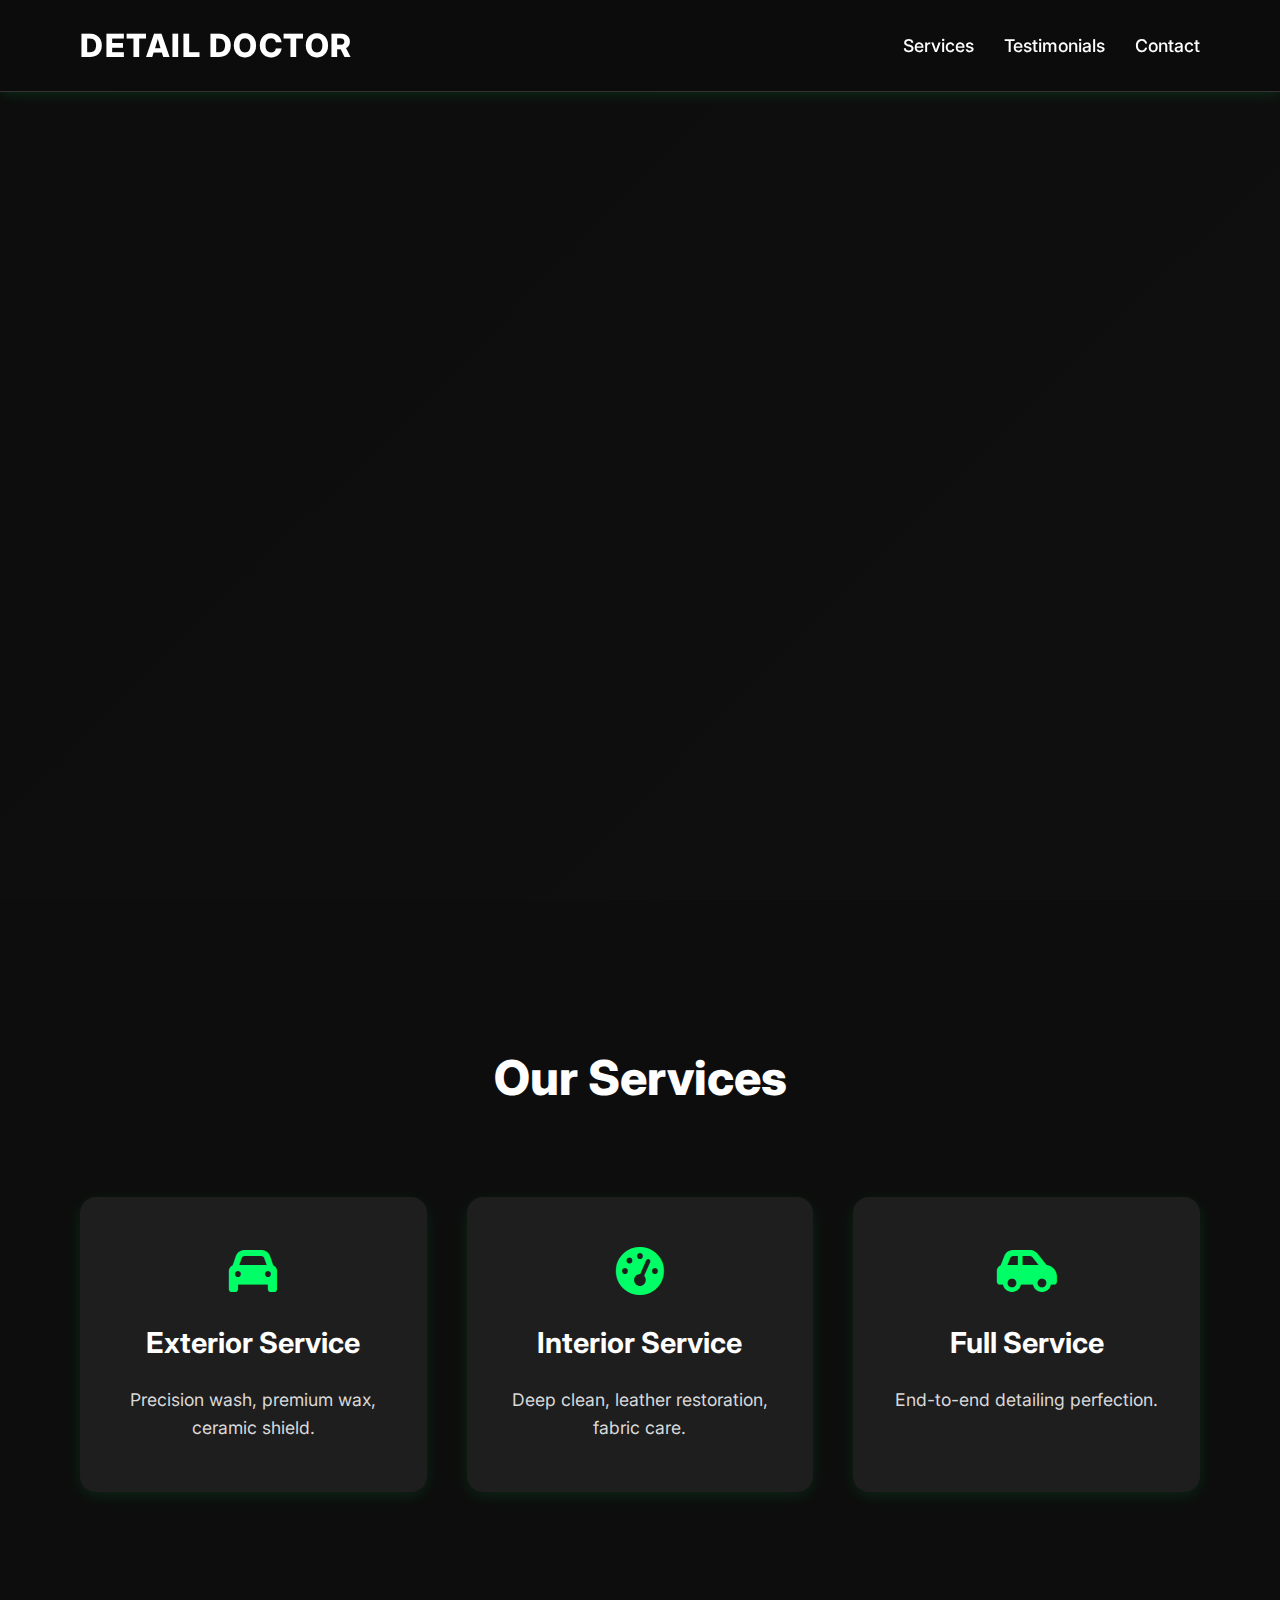
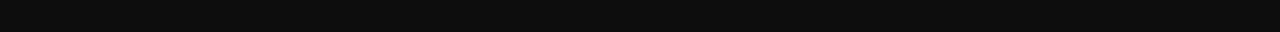
<file: index.html>
<!DOCTYPE html>
<html lang="en">
<head>
    <meta charset="UTF-8">
    <meta name="viewport" content="width=device-width, initial-scale=1.0">
    <title>Detail Doctor</title>
    <link rel="stylesheet" href="https://cdnjs.cloudflare.com/ajax/libs/font-awesome/6.4.0/css/all.min.css">
    <link rel="stylesheet" href="style.css">
</head>
<body>
    <header>
        <div class="logo">DETAIL DOCTOR</div>
        <nav>
            <a href="services.html">Services</a>
            <a href="#testimonials">Testimonials</a>
            <a href="contact.html">Contact</a>
        </nav>
    </header>
    <section class="hero">
        <div class="hero-overlay"></div>
        <div class="hero-content">
            <h1>Precision Detailing<br>for Every Car</h1>
            <p>Mobile detailing for all vehicles, prices may vary.</p>
            <button><i class="fas fa-calendar-check"></i> Book Now</button>
        </div>
    </section>
    <section id="services" class="services">
        <h2>Our Services</h2>
        <div class="service-cards">
            <div class="card" onclick="window.location.href='services.html'">
                <i class="fas fa-car"></i>
                <h3>Exterior Service</h3>
                <p>Precision wash, premium wax, ceramic shield.</p>
            </div>
            <div class="card" onclick="window.location.href='services.html'">
                <i class="fas fa-tachometer-alt"></i>
                <h3>Interior Service</h3>
                <p>Deep clean, leather restoration, fabric care.</p>
            </div>
            <div class="card" onclick="window.location.href='services.html'">
                <i class="fas fa-car-side"></i>
                <h3>Full Service</h3>
                <p>End-to-end detailing perfection.</p>
            </div>
        </div>
    </section>
</body>
</html>
</file>
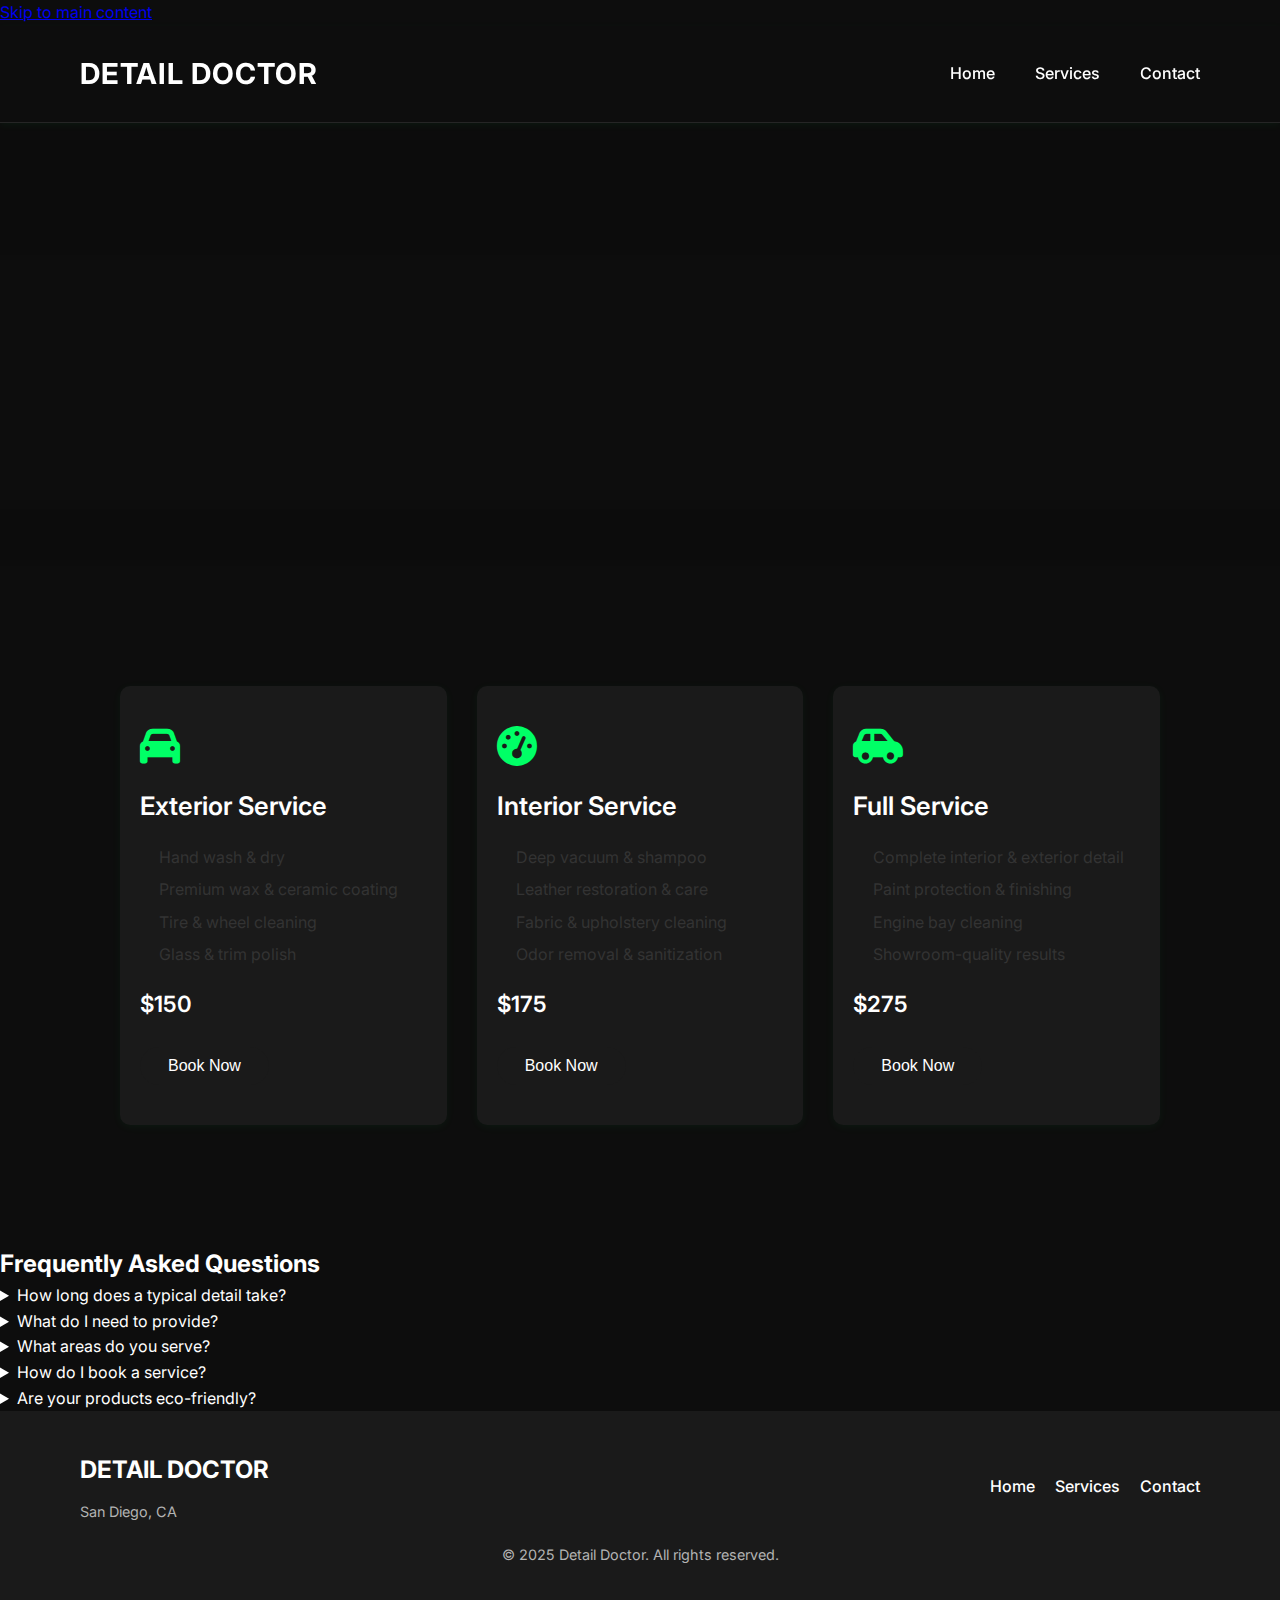
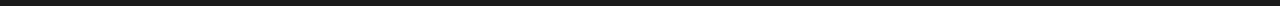
<file: services.html>
<!DOCTYPE html>
<html lang="en">
<head>
    <meta charset="UTF-8">
    <meta name="viewport" content="width=device-width, initial-scale=1.0">
    <title>Services - Detail Doctor</title>
    <link rel="stylesheet" href="https://cdnjs.cloudflare.com/ajax/libs/font-awesome/6.4.0/css/all.min.css">
    <link rel="stylesheet" href="services.css">
</head>
<body>
    <a href="#services-list" class="skip-link">Skip to main content</a>
    <header>
        <div class="logo">DETAIL DOCTOR</div>
        <nav>
            <a href="index.html">Home</a>
            <a href="services.html">Services</a>
            <a href="contact.html">Contact</a>
        </nav>
    </header>
    <section class="services-hero reveal-on-scroll parallax-hero">
        <div class="services-overlay"></div>
        <div class="services-content animated-fade-in">
            <h1>Our Services</h1>
            <p class="services-tagline">Premium mobile detailing for every vehicle—convenient, professional, and eco-friendly.</p>
        </div>
    </section>
    <section class="services-list reveal-on-scroll stagger-parent" id="services-list">
        <div class="service-item">
            <i class="fas fa-car"></i>
            <h2>Exterior Service</h2>
            <ul class="service-features">
                <li>Hand wash & dry</li>
                <li>Premium wax & ceramic coating</li>
                <li>Tire & wheel cleaning</li>
                <li>Glass & trim polish</li>
            </ul>
            <p class="price">$150</p>
            <button class="service-cta" onclick="window.location.href='contact.html'">Book Now</button>
        </div>
        <div class="service-item">
            <i class="fas fa-tachometer-alt"></i>
            <h2>Interior Service</h2>
            <ul class="service-features">
                <li>Deep vacuum & shampoo</li>
                <li>Leather restoration & care</li>
                <li>Fabric & upholstery cleaning</li>
                <li>Odor removal & sanitization</li>
            </ul>
            <p class="price">$175</p>
            <button class="service-cta" onclick="window.location.href='contact.html'">Book Now</button>
        </div>
        <div class="service-item">
            <i class="fas fa-car-side"></i>
            <h2>Full Service</h2>
            <ul class="service-features">
                <li>Complete interior & exterior detail</li>
                <li>Paint protection & finishing</li>
                <li>Engine bay cleaning</li>
                <li>Showroom-quality results</li>
            </ul>
            <p class="price">$275</p>
            <button class="service-cta" onclick="window.location.href='contact.html'">Book Now</button>
        </div>
    </section>

    <section class="faq">
        <h2>Frequently Asked Questions</h2>
        <div class="faq-list">
            <details class="faq-item">
                <summary>How long does a typical detail take?</summary>
                <p>Most details take between 2-4 hours, depending on the service and vehicle size.</p>
            </details>
            <details class="faq-item">
                <summary>What do I need to provide?</summary>
                <p>Just your vehicle and access to a parking spot. We bring all the equipment and supplies needed.</p>
            </details>
            <details class="faq-item">
                <summary>What areas do you serve?</summary>
                <p>We serve all of San Diego and surrounding areas. Contact us if you're unsure about your location.</p>
            </details>
            <details class="faq-item">
                <summary>How do I book a service?</summary>
                <p>You can book online, call us, or use the contact form. We'll confirm your appointment promptly.</p>
            </details>
            <details class="faq-item">
                <summary>Are your products eco-friendly?</summary>
                <p>Yes! We use safe, eco-friendly products and water-saving techniques for every detail.</p>
            </details>
        </div>
    </section>
    
    <footer style="background: #1a1a1a url('https://www.transparenttextures.com/patterns/honeycomb.png') repeat; padding: 40px 80px; text-align: center;">
        <div style="display: flex; justify-content: space-between; align-items: center; max-width: 1200px; margin: 0 auto; flex-wrap: wrap; gap: 20px;">
            <div style="text-align: left;">
                <h3 style="font-size: 1.5em; font-weight: 700; margin-bottom: 10px; color: #ffffff;">DETAIL DOCTOR</h3>
                <p style="color: #b3b3b3; font-size: 0.9em;">San Diego, CA</p>
            </div>
            <div style="display: flex; gap: 20px; flex-wrap: wrap; justify-content: center;">
                <a href="index.html" style="color: #ffffff; text-decoration: none; font-weight: 500;">Home</a>
                <a href="services.html" style="color: #ffffff; text-decoration: none; font-weight: 500;">Services</a>
                <a href="contact.html" style="color: #ffffff; text-decoration: none; font-weight: 500;">Contact</a>
            </div>
        </div>
        <p style="margin-top: 20px; color: #b3b3b3; font-size: 0.9em;">© 2025 Detail Doctor. All rights reserved.</p>
    </footer>
</body>
</html>
<style>
    .site-footer {
        background: #232323;
        color: #fff;
        padding: 36px 0 0 0;
        font-size: 1em;
        margin-top: 0;
    }
    .footer-inner {
        display: flex;
        flex-wrap: wrap;
        justify-content: space-between;
        align-items: center;
        max-width: 1100px;
        margin: 0 auto;
        padding: 0 24px 18px 24px;
        border-bottom: 1px solid #333;
    }
    .footer-brand {
        display: flex;
        flex-direction: column;
        gap: 6px;
    }
    .footer-logo {
        font-size: 1.3em;
        font-weight: 700;
        letter-spacing: 1px;
        color: #fff;
    }
    .footer-address {
        font-size: 0.98em;
        color: #ccc;
    }
    .footer-nav {
        display: flex;
        gap: 28px;
    }
    .footer-nav a {
        color: #fff;
        text-decoration: none;
        font-size: 1em;
        transition: color 0.2s;
    }
    .footer-nav a:hover {
        color: #f7b731;
    }
    .footer-bottom {
        text-align: center;
        color: #aaa;
        font-size: 0.98em;
        padding: 18px 0 10px 0;
        background: #232323;
    }
    @media (max-width: 700px) {
        .footer-inner {
            flex-direction: column;
            align-items: flex-start;
            gap: 18px;
            padding: 0 10px 12px 10px;
        }
        .footer-nav {
            gap: 16px;
        }
        .footer-logo {
            font-size: 1.1em;
        }
        .footer-address {
            font-size: 0.92em;
        }
    }
    .animated-fade-in {
        animation: fadeInUp 1.2s cubic-bezier(0.23, 1, 0.32, 1) both;
    }
    @keyframes fadeInUp {
        0% {
            opacity: 0;
            transform: translateY(40px);
        }
        100% {
            opacity: 1;
            transform: translateY(0);
        }
    }
    .services-tagline {
        font-size: 1.2em;
        font-weight: 400;
        color: #2a2a2a;
        margin-bottom: 32px;
        margin-top: 8px;
        letter-spacing: 0.01em;
    }
    @media (max-width: 768px) {
        .services-tagline {
            font-size: 1em;
        }
    }
    .service-features {
        list-style: none;
        padding: 0;
        margin: 18px 0 18px 0;
        text-align: left;
        color: #333;
        font-size: 1em;
    }
    .service-features li {
        margin-bottom: 7px;
        padding-left: 1.2em;
        position: relative;
    }
    .service-features li:before {
        content: '\f00c';
        font-family: 'Font Awesome 6 Free';
        font-weight: 900;
        color: #1a1a1a;
        position: absolute;
        left: 0;
        top: 0.1em;
        font-size: 0.95em;
    }
    .service-cta {
        background: #1a1a1a;
        color: #fff;
        border: none;
        padding: 10px 28px;
        font-size: 1em;
        font-weight: 500;
        border-radius: 30px;
        cursor: pointer;
        margin-top: 10px;
        transition: background 0.2s, transform 0.2s;
    }
    .service-cta:hover {
        background: #333;
        transform: translateY(-2px) scale(1.04);
    }
    @media (max-width: 768px) {
        .service-features {
            font-size: 0.95em;
        }
        .service-cta {
            font-size: 0.95em;
            padding: 8px 18px;
        }
    }
</file>
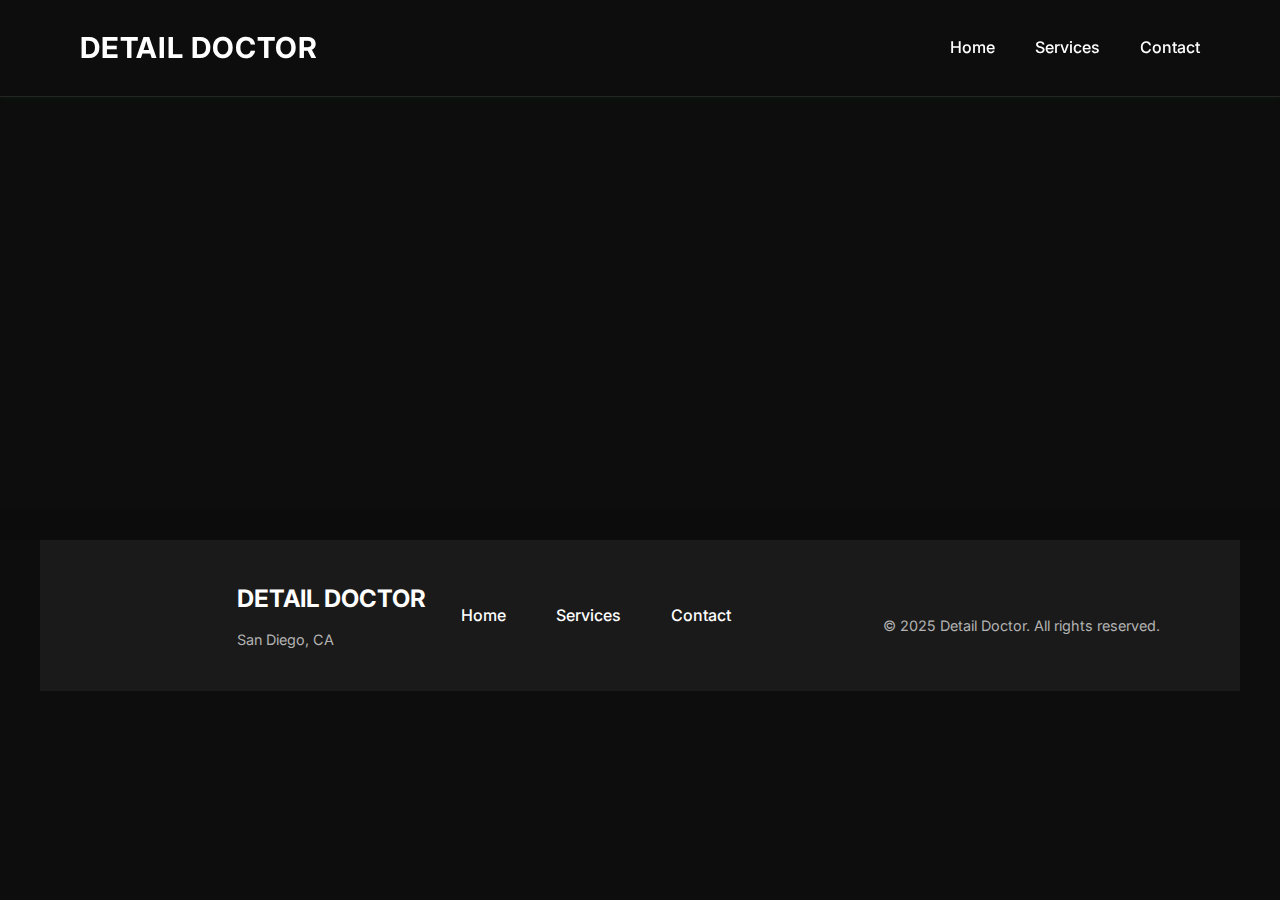
<file: thankyou.html>
<!DOCTYPE html>
<html lang="en">
<head>
    <meta charset="UTF-8">
    <meta name="viewport" content="width=device-width, initial-scale=1.0">
    <title>Thank You - Detail Doctor</title>
    <link rel="stylesheet" href="thankyou.css">
</head>
<body>
    <header>
        <a href="index.html" class="logo">DETAIL DOCTOR</a>
        <nav>
            <a href="index.html">Home</a>
            <a href="services.html">Services</a>
            <a href="contact.html">Contact</a>
        </nav>
    </header>

    <section class="thankyou-hero">
        <div class="thankyou-overlay"></div>
        <div class="thankyou-content">
            <h1>Thank You!</h1>
            <p>Your message has been received. We’ll get back to you soon.</p>
            <a href="index.html" class="hero-cta">Back to Home</a>
        </div>
    </section>

    <footer style="background: #1a1a1a url('https://www.transparenttextures.com/patterns/honeycomb.png') repeat; padding: 40px 80px; text-align: center;">
        <div style="display: flex; justify-content: space-between; align-items: center; max-width: 1200px; margin: 0 auto; flex-wrap: wrap; gap: 20px;">
            <div style="text-align: left;">
                <h3 style="font-size: 1.5em; font-weight: 700; margin-bottom: 10px; color: #ffffff;">DETAIL DOCTOR</h3>
                <p style="color: #b3b3b3; font-size: 0.9em;">San Diego, CA</p>
            </div>
            <div style="display: flex; gap: 20px; flex-wrap: wrap; justify-content: center;">
                <a href="index.html" style="color: #ffffff; text-decoration: none; font-weight: 500;">Home</a>
                <a href="services.html" style="color: #ffffff; text-decoration: none; font-weight: 500;">Services</a>
                <a href="contact.html" style="color: #ffffff; text-decoration: none; font-weight: 500;">Contact</a>
            </div>
        </div>
        <p style="margin-top: 20px; color: #b3b3b3; font-size: 0.9em;">© 2025 Detail Doctor. All rights reserved.</p>
    </footer>
</body>
</html>
</file>
<file: style.css>
@import url('https://fonts.googleapis.com/css2?family=Inter:wght@300;400;500;600;700;800&display=swap');

* {
    margin: 0;
    padding: 0;
    box-sizing: border-box;
}

body {
    font-family: 'Inter', sans-serif;
    background: linear-gradient(135deg, #0d0d0d 0%, #1a1a1a 100%); /* Updated gradient background */
    color: #ffffff;
    overflow-x: hidden;
    line-height: 1.6;
}

header {
    display: flex;
    justify-content: space-between;
    align-items: center;
    padding: 20px 80px;
    background: rgba(13, 13, 13, 0.95); /* Glassmorphism effect */
    position: fixed;
    width: 100%;
    z-index: 1000;
    border-bottom: 1px solid #333333;
    box-shadow: 0 4px 12px rgba(0, 255, 102, 0.1);
    backdrop-filter: blur(8px);
}

.logo {
    font-size: 2em;
    font-weight: 800;
    letter-spacing: 1.5px;
    color: #ffffff;
    transition: color 0.3s ease, text-shadow 0.3s ease;
    text-decoration: none;
}

.logo img {
    height: 40px;
}

.logo:hover {
    color: #00ff66;
    text-shadow: 0 0 10px rgba(0, 255, 102, 0.4);
}

nav {
    display: flex;
    align-items: center;
    gap: 30px;
}

nav a {
    color: #ffffff;
    text-decoration: none;
    font-weight: 500;
    font-size: 1.1em;
    transition: color 0.3s ease, transform 0.2s ease;
}

nav a:hover {
    color: #00ff66;
    transform: translateY(-2px);
}

nav .cta-button {
    background: #00ff66;
    color: #0d0d0d;
    padding: 8px 20px;
    border-radius: 25px;
    font-weight: 600;
    transition: background 0.3s ease, transform 0.2s ease;
}

nav .cta-button:hover {
    background: #00e65c;
    transform: scale(1.05);
}

.hero {
    position: relative;
    height: 100vh;
    display: flex;
    align-items: center;
    justify-content: center;
    text-align: center;
    background: url('https://images.unsplash.com/photo-1657035777037-7716f1627c24?auto=format&fit=crop&w=1920&q=80') no-repeat center/cover; /* Car-specific image */
}

.hero-overlay {
    position: absolute;
    top: 0;
    left: 0;
    width: 100%;
    height: 100%;
    background: rgba(13, 13, 13, 0.7); /* Lighter overlay */
}

.hero-content {
    position: relative;
    z-index: 2;
    transform: translateY(30px);
    opacity: 0;
    animation: fadeIn 1.5s ease forwards;
}

@keyframes fadeIn {
    to {
        transform: translateY(0);
        opacity: 1;
    }
}

.hero h1 {
    font-size: 5em;
    font-weight: 900;
    margin-bottom: 20px;
    color: #ffffff;
    text-shadow: 0 2px 4px rgba(0, 0, 0, 0.3);
}

.hero p {
    font-size: 1.6em;
    font-weight: 300;
    margin-bottom: 40px;
    color: #d9d9d9;
}

.hero button {
    background: #00ff66;
    color: #0d0d0d;
    border: none;
    padding: 15px 50px;
    font-size: 1.2em;
    font-weight: 600;
    border-radius: 50px;
    cursor: pointer;
    transition: background 0.3s ease, transform 0.2s ease, box-shadow 0.3s ease;
    display: flex;
    align-items: center;
    gap: 8px;
}

.hero button:hover {
    background: #00e65c;
    transform: scale(1.05);
    box-shadow: 0 0 15px rgba(0, 255, 102, 0.4);
}

.services {
    padding: 140px 80px;
    background: #0d0d0d;
    text-align: center;
}

.services h2 {
    font-size: 3em;
    font-weight: 800;
    margin-bottom: 80px;
    color: #ffffff;
}

.service-cards {
    display: grid;
    grid-template-columns: repeat(auto-fit, minmax(320px, 1fr));
    gap: 40px;
    max-width: 1280px;
    margin: 0 auto;
}

.card {
    padding: 50px 25px;
    border-radius: 16px;
    transition: transform 0.4s cubic-bezier(0.23, 1, 0.32, 1), box-shadow 0.4s cubic-bezier(0.23, 1, 0.32, 1);
    background: #1e1e1e;
    box-shadow: 0 4px 16px rgba(0, 255, 102, 0.1);
}

.card:hover {
    transform: translateY(-15px) scale(1.04);
    box-shadow: 0 12px 48px rgba(0, 255, 102, 0.2);
}

.card i {
    font-size: 3em;
    color: #00ff66;
    margin-bottom: 25px;
}

.card h3 {
    font-size: 1.8em;
    font-weight: 700;
    margin-bottom: 20px;
    color: #ffffff;
}

.card p {
    color: #d9d9d9;
    font-size: 1.1em;
    font-weight: 400;
}

.testimonials {
    padding: 100px 80px;
    text-align: center;
    background: #0d0d0d;
}

.testimonials h2 {
    font-size: 3em;
    font-weight: 800;
    margin-bottom: 60px;
}

.testimonial-cards {
    display: grid;
    grid-template-columns: repeat(auto-fit, minmax(300px, 1fr));
    gap: 30px;
}

.testimonial-cards .card {
    background: #1e1e1e;
    padding: 30px;
    border-radius: 16px;
    box-shadow: 0 4px 16px rgba(0, 255, 102, 0.1);
}

.testimonial-cards p {
    color: #d9d9d9;
    font-size: 1.1em;
}

@media (max-width: 768px) {
    header {
        flex-direction: column;
        padding: 15px 20px;
    }

    .logo {
        font-size: 1.6em;
        margin-bottom: 10px;
        text-align: center;
    }

    .logo img {
        height: 32px;
    }

    nav {
        gap: 15px;
        justify-content: center;
        width: 100%;
    }

    nav a {
        font-size: 1em;
    }

    nav .cta-button {
        padding: 6px 15px;
        font-size: 0.9em;
    }

    .hero {
        height: 80vh;
    }

    .hero h1 {
        font-size: 3em;
    }

    .hero p {
        font-size: 1.2em;
    }

    .hero button {
        padding: 12px 30px;
        font-size: 1em;
    }

    .services {
        padding: 100px 30px;
    }

    .services h2 {
        font-size: 2.2em;
    }

    .service-cards {
        gap: 20px;
    }

    .card {
        padding: 30px 15px;
    }

    .testimonials {
        padding: 80px 30px;
    }

    .testimonials h2 {
        font-size: 2.2em;
    }
}

@media (max-width: 480px) {
    header {
        padding: 10px 15px;
    }

    .logo {
        font-size: 1.4em;
    }

    .logo img {
        height: 28px;
    }

    nav a {
        font-size: 0.9em;
    }

    .hero h1 {
        font-size: 2.2em;
    }

    .hero p {
        font-size: 1em;
    }

    .services {
        padding: 80px 20px;
    }

    .services h2 {
        font-size: 1.8em;
    }

    .card h3 {
        font-size: 1.5em;
    }

    .card p {
        font-size: 1em;
    }

    .testimonials h2 {
        font-size: 1.8em;
    }
}

.hero-cta, .learn-more, button {
    position: relative;
    overflow: hidden;
    transition: background 0.3s, color 0.3s, transform 0.15s cubic-bezier(0.23, 1, 0.32, 1), box-shadow 0.3s ease;
}

.hero-cta:hover, .learn-more:hover, button:hover {
    background: #00e65c;
    color: #0d0d0d;
    transform: scale(1.04);
    box-shadow: 0 0 12px rgba(0, 255, 102, 0.3);
}

.hero-cta:active, .learn-more:active, button:active {
    transform: scale(0.97);
}

.hero-cta:focus, .learn-more:focus, button:focus, .footer-nav a:focus {
    outline: 2px solid #00ff66;
    outline-offset: 2px;
    box-shadow: 0 0 0 2px rgba(0, 255, 102, 0.2);
}

.footer-nav a {
    position: relative;
    transition: color 0.2s, text-shadow 0.3s ease;
}

.footer-nav a::after {
    content: '';
    display: block;
    position: absolute;
    left: 0; right: 0; bottom: -3px;
    height: 2px;
    background: #00ff66;
    transform: scaleX(0);
    transition: transform 0.3s cubic-bezier(0.23, 1, 0.32, 1);
}

.footer-nav a:hover::after, .footer-nav a:focus::after {
    transform: scaleX(1);
}

.footer-nav a:hover {
    color: #00ff66;
    text-shadow: 0 0 8px rgba(0, 255, 102, 0.3);
}

.hero-cta::before, .learn-more::before {
    content: '';
    position: absolute;
    left: 50%; top: 50%;
    width: 0; height: 0;
    background: rgba(0, 255, 102, 0.18);
    border-radius: 50%;
    transform: translate(-50%, -50%);
    transition: width 0.4s cubic-bezier(0.23, 1, 0.32, 1), height 0.4s cubic-bezier(0.23, 1, 0.32, 1);
    pointer-events: none;
    z-index: 1;
}

.hero-cta:active::before, .learn-more:active::before {
    width: 220%; height: 220%;
}

.hero-cta span, .learn-more span {
    position: relative;
    z-index: 2;
}

.reveal-on-scroll.stagger-parent > * {
    opacity: 0;
    transform: translateY(40px);
    transition: opacity 0.8s cubic-bezier(0.23, 1, 0.32, 1), transform 0.8s cubic-bezier(0.23, 1, 0.32, 1);
}

.reveal-on-scroll.visible.stagger-parent > * {
    opacity: 1;
    transform: none;
}

footer, .site-footer {
    background: #0d0d0d;
    color: #fff;
    border-top: 1px solid #333333;
    padding: 40px 80px;
    text-align: left;
}

footer > div {
    display: flex;
    justify-content: space-between;
    align-items: center;
    max-width: 1280px;
    margin: 0 auto;
    flex-wrap: wrap;
    gap: 20px;
}

footer h3 {
    font-size: 1.8em;
    font-weight: 800;
    margin-bottom: 15px;
}

footer p {
    color: #d9d9d9;
    font-size: 1em;
}

.social-links a {
    color: #ffffff;
    margin: 0 10px;
    font-size: 1.5em;
    transition: color 0.3s ease;
}

.social-links a:hover {
    color: #00ff66;
}

input, textarea {
    background: #1e1e1e;
    color: #ffffff;
    border: 1px solid #333333;
    transition: border-color 0.3s ease, box-shadow 0.3s ease;
}

input:focus, textarea:focus {
    border-color: #00ff66;
    box-shadow: 0 0 10px rgba(0, 255, 102, 0.3);
    outline: none;
}

html {
    scroll-behavior: smooth;
}

nav a.active, .footer-nav a.active {
    color: #00ff66;
    border-bottom: 2px solid #00ff66;
}
</file>
<file: services.css>
@import url('https://fonts.googleapis.com/css2?family=Inter:wght@300;400;500;600;700;800&display=swap');

* {
    margin: 0;
    padding: 0;
    box-sizing: border-box;
}

body {
    font-family: 'Inter', sans-serif;
    background: #0d0d0d;
    color: #ffffff;
    overflow-x: hidden;
    line-height: 1.6;
}

header {
    display: flex;
    justify-content: space-between;
    align-items: center;
    padding: 25px 80px;
    background: #0d0d0d;
    position: fixed;
    width: 100%;
    z-index: 1000;
    border-bottom: 1px solid #252525;
    box-shadow: 0 2px 8px rgba(0, 255, 102, 0.05);
}

.logo {
    font-size: 1.8em;
    font-weight: 700;
    letter-spacing: 1px;
    color: #ffffff;
    transition: color 0.3s ease, text-shadow 0.3s ease;
}

.logo:hover {
    color: #00ff66;
    text-shadow: 0 0 8px rgba(0, 255, 102, 0.3);
}

nav {
    display: flex;
    justify-content: flex-end;
    align-items: center;
}

nav a {
    color: #ffffff;
    text-decoration: none;
    margin-left: 40px;
    font-weight: 500;
    font-size: 1em;
    transition: color 0.3s ease, text-shadow 0.3s ease;
}

nav a:hover {
    color: #00ff66;
    text-shadow: 0 0 8px rgba(0, 255, 102, 0.3);
}

.services-hero {
    position: relative;
    height: 60vh;
    display: flex;
    align-items: center;
    justify-content: center;
    text-align: center;
    background: url('https://images.unsplash.com/photo-1615743046641-9af2e6f6c0f2?auto=format&fit=crop&w=1920&q=80') no-repeat center/cover;
}

.services-overlay {
    position: absolute;
    top: 0;
    left: 0;
    width: 100%;
    height: 100%;
    background: rgba(13, 13, 13, 0.85);
}

.services-content {
    position: relative;
    z-index: 2;
    transform: translateY(20px);
    opacity: 0;
    animation: fadeIn 1.2s ease forwards;
}

@keyframes fadeIn {
    to {
        transform: translateY(0);
        opacity: 1;
    }
}

.services-content h1 {
    font-size: 3.5em;
    font-weight: 800;
    margin-bottom: 15px;
    color: #ffffff;
}

.services-content p {
    font-size: 1.3em;
    font-weight: 300;
    color: #b3b3b3;
}

.services-list {
    padding: 120px 80px;
    background: #0d0d0d;
    display: grid;
    grid-template-columns: repeat(auto-fit, minmax(300px, 1fr));
    gap: 30px;
    max-width: 1200px;
    margin: 0 auto;
}

.service-item {
    padding: 40px 20px;
    border-radius: 10px;
    transition: transform 0.3s ease, box-shadow 0.3s ease;
    cursor: pointer;
    background: #1a1a1a;
    box-shadow: 0 2px 10px rgba(0, 255, 102, 0.05);
}

.service-item:hover {
    transform: translateY(-10px);
    box-shadow: 0 8px 32px rgba(0, 255, 102, 0.15);
}

.service-item i {
    font-size: 2.5em;
    color: #00ff66;
    margin-bottom: 20px;
}

.service-item h2 {
    font-size: 1.6em;
    font-weight: 600;
    margin-bottom: 15px;
    color: #ffffff;
}

.service-item p {
    color: #b3b3b3;
    font-size: 1.05em;
    font-weight: 300;
    margin-bottom: 15px;
}

.service-item .price {
    font-size: 1.4em;
    font-weight: 600;
    color: #ffffff;
}

/* Mobile Responsive */
@media (max-width: 768px) {
    header {
        flex-direction: column;
        padding: 15px 20px;
    }

    .logo {
        font-size: 1.5em;
        margin-bottom: 10px;
        text-align: center;
    }

    nav {
        display: flex;
        justify-content: center;
        width: 100%;
    }

    nav a {
        margin: 0 15px;
        font-size: 0.9em;
        text-align: center;
    }

    .services-hero {
        height: 50vh;
        padding-top: 60px;
    }

    .services-content h1 {
        font-size: 2.2em;
    }

    .services-content p {
        font-size: 1em;
    }

    .services-list {
        padding: 80px 30px;
    }

    .service-item {
        padding: 30px 15px;
    }
}

@media (max-width: 480px) {
    header {
        padding: 10px 15px;
    }

    .logo {
        font-size: 1.4em;
    }

    nav a {
        margin: 0 10px;
        font-size: 0.8em;
    }

    .services-hero {
        height: 40vh;
        padding-top: 60px;
    }

    .services-content h1 {
        font-size: 1.8em;
    }

    .services-content p {
        font-size: 0.9em;
    }

    .services-list {
        padding: 60px 20px;
    }

    .service-item {
        padding: 20px 10px;
    }

    .service-item i {
        font-size: 2em;
    }

    .service-item h2 {
        font-size: 1.4em;
    }

    .service-item p {
        font-size: 1em;
    }

    .service-item .price {
        font-size: 1.2em;
    }
}
</file>
<file: thankyou.css>
@import url('https://fonts.googleapis.com/css2?family=Inter:wght@300;400;500;600;700;800&display=swap');

* {
    margin: 0;
    padding: 0;
    box-sizing: border-box;
}

body {
    font-family: 'Inter', sans-serif;
    background: #0d0d0d;
    color: #ffffff;
    overflow-x: hidden;
    line-height: 1.6;
}

header {
    display: flex;
    justify-content: space-between;
    align-items: center;
    padding: 25px 80px;
    background: #0d0d0d;
    position: fixed;
    width: 100%;
    z-index: 1000;
    border-bottom: 1px solid #252525;
    box-shadow: 0 2px 8px rgba(0, 255, 102, 0.05);
}

.logo {
    font-size: 1.8em;
    font-weight: 700;
    letter-spacing: 1px;
    color: #ffffff;
    transition: color 0.3s ease, text-shadow 0.3s ease;
    text-decoration: none; /* Add this line */
}

.logo:hover {
    color: #00ff66;
    text-shadow: 0 0 8px rgba(0, 255, 102, 0.3);
}

nav {
    display: flex;
    justify-content: flex-end;
    align-items: center;
}

nav a {
    color: #ffffff;
    text-decoration: none;
    margin-left: 40px;
    font-weight: 500;
    font-size: 1em;
    transition: color 0.3s ease, text-shadow 0.3s ease;
}

nav a:hover {
    color: #00ff66;
    text-shadow: 0 0 8px rgba(0, 255, 102, 0.3);
}

.thankyou-hero {
    position: relative;
    height: 60vh;
    display: flex;
    align-items: center;
    justify-content: center;
    text-align: center;
    background: url('https://images.unsplash.com/photo-1615743046641-9af2e6f6c0f2?auto=format&fit=crop&w=1920&q=80') no-repeat center/cover;
}

.thankyou-overlay {
    position: absolute;
    top: 0;
    left: 0;
    width: 100%;
    height: 100%;
    background: rgba(13, 13, 13, 0.85);
}

.thankyou-content {
    position: relative;
    z-index: 2;
    transform: translateY(20px);
    opacity: 0;
    animation: fadeIn 1.2s ease forwards;
}

@keyframes fadeIn {
    to {
        transform: translateY(0);
        opacity: 1;
    }
}

.thankyou-content h1 {
    font-size: 3.5em;
    font-weight: 800;
    margin-bottom: 15px;
    color: #ffffff;
}

.thankyou-content p {
    font-size: 1.3em;
    font-weight: 300;
    color: #b3b3b3;
    margin-bottom: 30px;
}

.thankyou-content .hero-cta {
    background: #00ff66;
    color: #0d0d0d;
    border: none;
    padding: 12px 40px;
    font-size: 1.1em;
    font-weight: 500;
    border-radius: 50px;
    cursor: pointer;
    transition: background 0.3s ease, box-shadow 0.3s ease;
    text-decoration: none;
    display: inline-block;
}

.thankyou-content .hero-cta:hover {
    background: #00e65c;
    box-shadow: 0 0 12px rgba(0, 255, 102, 0.3);
}

footer {
    background: #1a1a1a;
    padding: 40px 80px;
    text-align: center;
    display: flex;
    justify-content: space-between;
    align-items: center;
    max-width: 1200px;
    margin: 0 auto;
    flex-wrap: wrap;
    gap: 20px;
}

footer div {
    text-align: left;
}

footer h3 {
    font-size: 1.5em;
    font-weight: 700;
    margin-bottom: 10px;
}

footer p {
    color: #b3b3b3;
    font-size: 0.9em;
}

footer a {
    color: #ffffff;
    text-decoration: none;
    margin: 0 15px;
    font-weight: 500;
}

footer a:hover {
    color: #00ff66;
}

/* Mobile Responsive */
@media (max-width: 768px) {
    header {
        flex-direction: column;
        padding: 15px 20px;
    }

    .logo {
        font-size: 1.5em;
        margin-bottom: 10px;
        text-align: center;
    }

    nav {
        display: flex;
        justify-content: center;
        width: 100%;
    }

    nav a {
        margin: 0 15px;
        font-size: 0.9em;
        text-align: center;
    }

    .thankyou-hero {
        height: 50vh;
    }

    .thankyou-content h1 {
        font-size: 2.2em;
    }

    .thankyou-content p {
        font-size: 1em;
    }

    .thankyou-content .hero-cta {
        padding: 10px 30px;
        font-size: 1em;
    }

    footer {
        padding: 30px 20px;
        flex-direction: column;
        text-align: center;
    }

    footer div {
        text-align: center;
    }
}

@media (max-width: 480px) {
    header {
        padding: 10px 15px;
    }

    .logo {
        font-size: 1.4em;
    }

    nav a {
        margin: 0 10px;
        font-size: 0.8em;
    }

    .thankyou-hero {
        height: 40vh;
    }

    .thankyou-content h1 {
        font-size: 1.8em;
    }

    .thankyou-content p {
        font-size: 0.9em;
    }

    .thankyou-content .hero-cta {
        padding: 8px 20px;
        font-size: 0.9em;
    }

    footer {
        padding: 20px 15px;
    }
}
</file>
